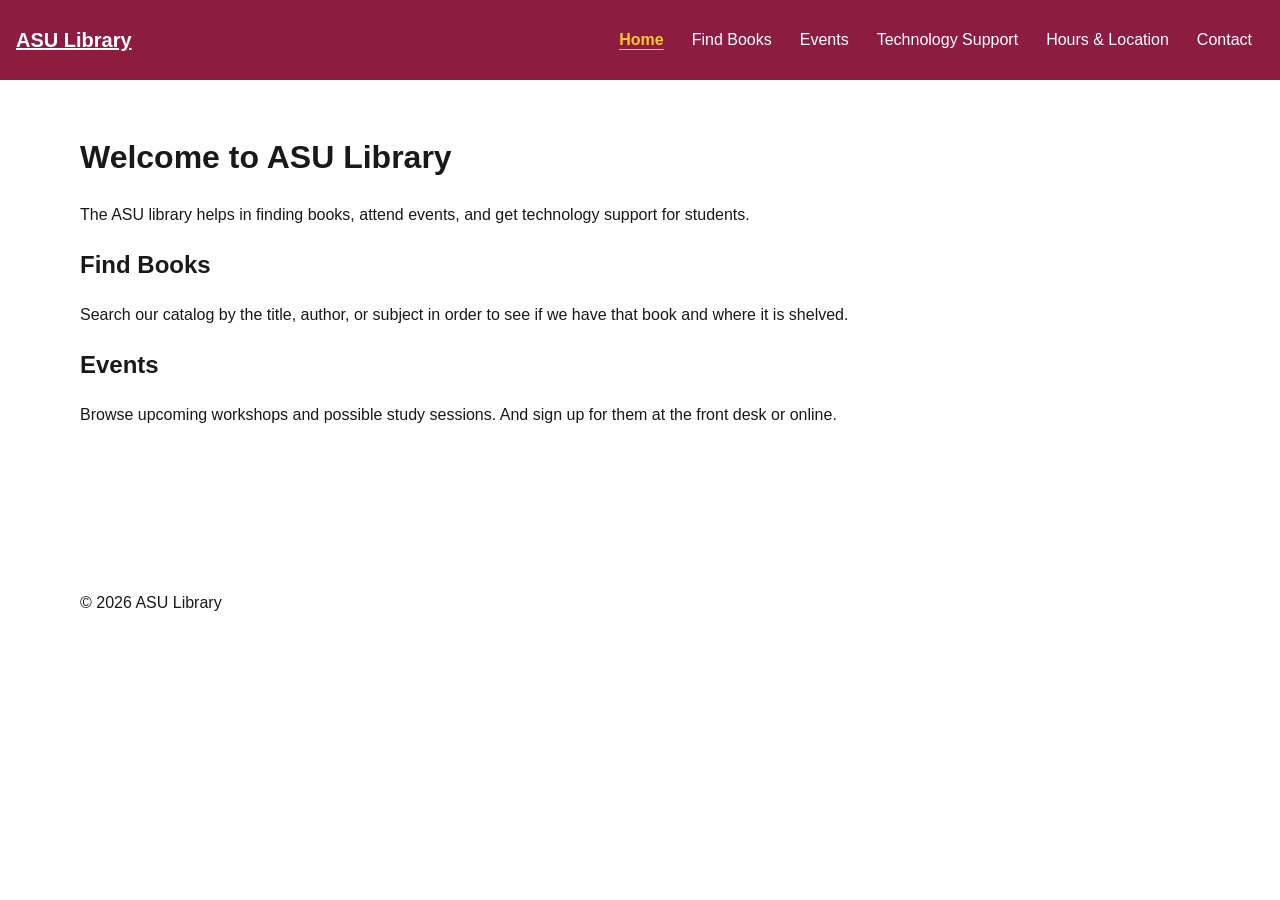
<file: index.html>
<!doctype html>
<html lang="en">

<head>
  <meta charset="utf-8">
  <meta name="viewport" content="width=device-width,initial-scale=1">
  <title>Home | ASU Library</title>
  <link rel="stylesheet" href="styles.css">
  <script src="navigation.js" defer></script>
</head>

<body>

  <a class="skip-link" href="#main">Skip to main content</a>

  <header class="site-header">

    <a class="brand" href="index.html">ASU Library</a>

    <nav aria-label="Primary navigation">

      <button class="menu-button" type="button" aria-controls="primary-nav" aria-expanded="false" hidden>Menu</button>

      <ul class="nav-list" id="primary-nav">
        <li><a href="index.html" aria-current="page">Home</a></li>
        <li><a href="index.html#find-books">Find Books</a></li>
        <li><a href="index.html#events">Events</a></li>
        <li><a href="support.html">Technology Support</a></li>
        <li><a href="visit.html">Hours &amp; Location</a></li>
        <li><a href="support.html#contact">Contact</a></li>
      </ul>

    </nav>

  </header>

  <main id="main">

    <h1>Welcome to ASU Library</h1>
    <p>The ASU library helps in finding books, attend events, and get technology support for students.</p>

    <h2 id="find-books">Find Books</h2>
    <p>Search our catalog by the title, author, or subject in order to see if we have that book and where it is shelved.</p>

    <h2 id="events">Events</h2>
    <p>Browse upcoming workshops and possible study sessions. And sign up for them at the front desk or online.</p>

  </main>

  <footer>
    <p>&copy; 2026 ASU Library</p>
  </footer>

</body>

</html>
</file>
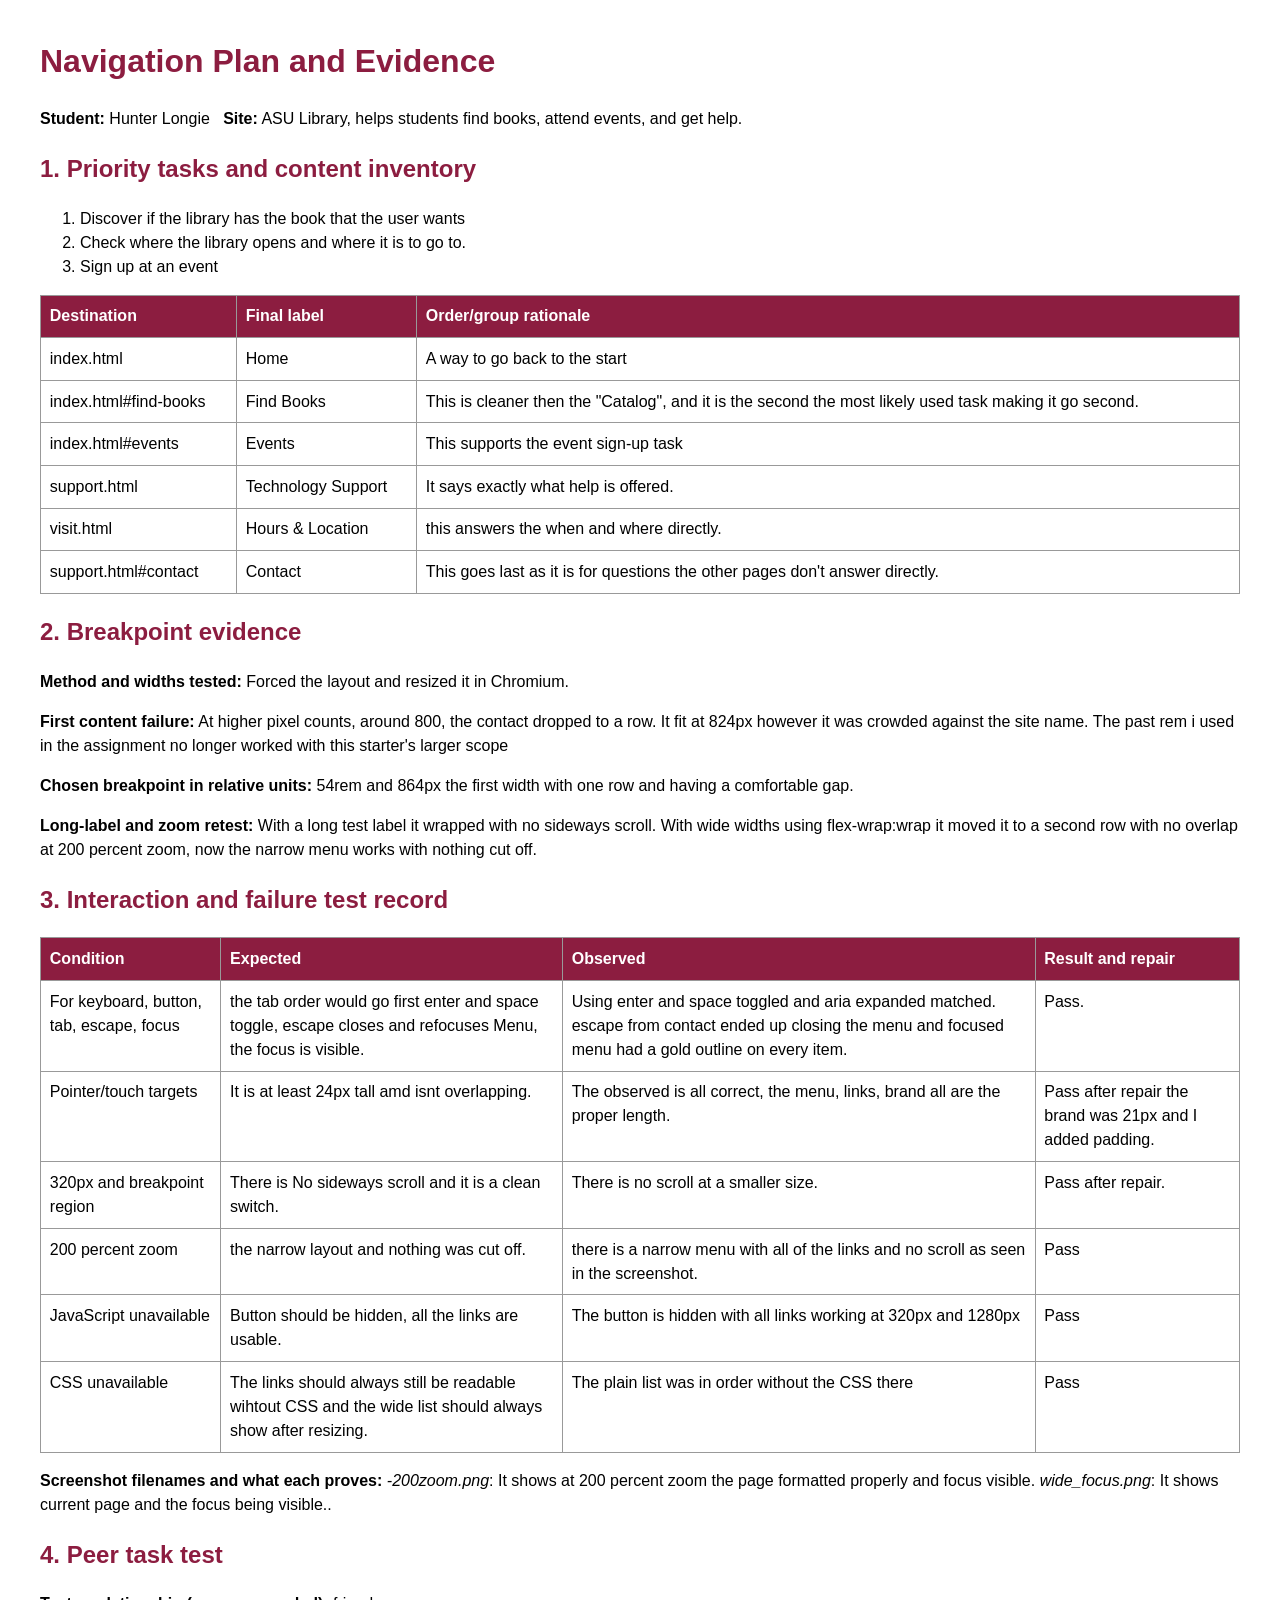
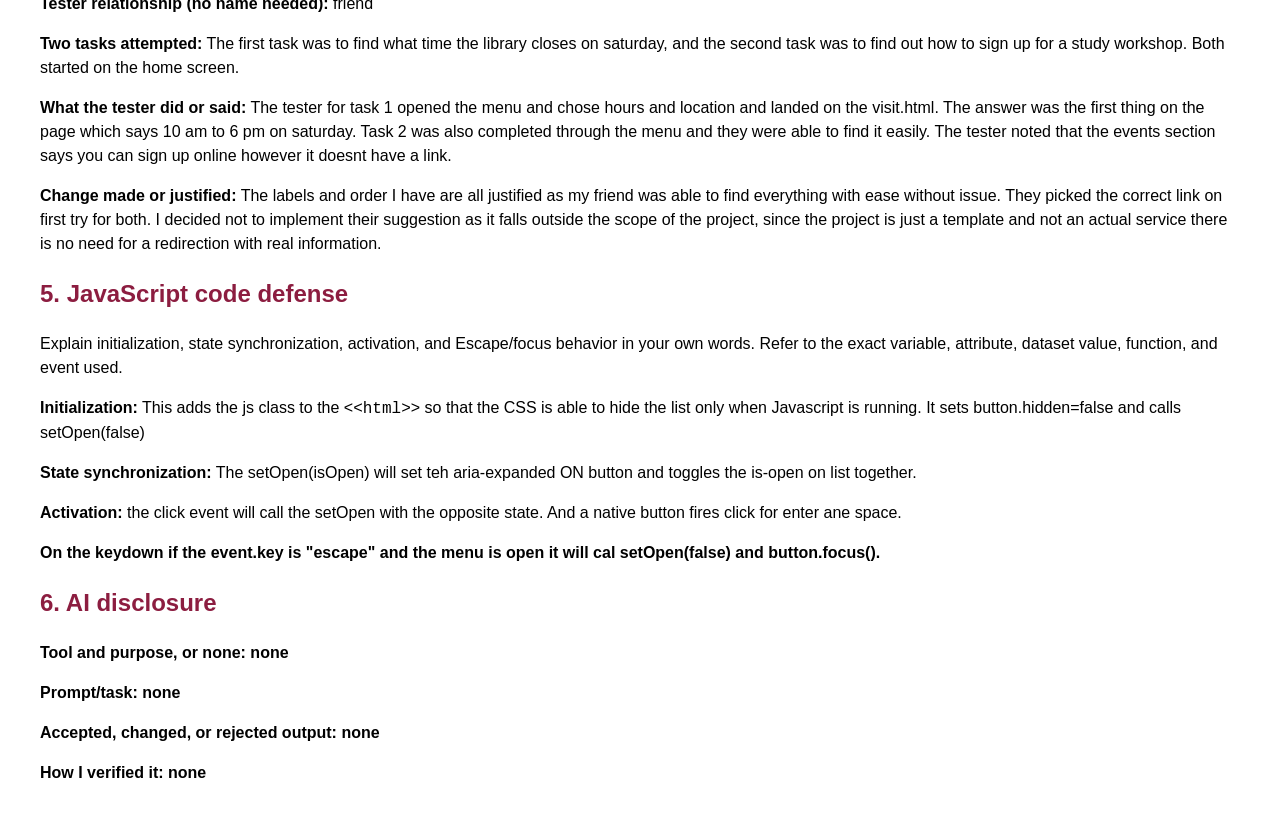
<file: navigation-plan.html>
<!doctype html>
<html lang="en">

<head>
  <meta charset="utf-8">
  <title>Navigation Plan and Evidence</title>
  <style>body{max-width:75rem;margin:auto;padding:1rem;font:1rem/1.5 Arial,sans-serif}h1,h2{color:#8c1d40}table{width:100%;border-collapse:collapse}th,td{border:1px solid #999;padding:.55rem;text-align:left;vertical-align:top}th{background:#8c1d40;color:#fff}</style>
</head>

<body>

<h1>Navigation Plan and Evidence</h1>
<p><strong>Student:</strong> Hunter Longie &nbsp; <strong>Site:</strong> ASU Library, helps students find books, attend events, and get help.</p>

<h2>1. Priority tasks and content inventory</h2>
<ol>
  <li>Discover if the library has the book that the user wants</li>
  <li>Check where the library opens and where it is to go to.</li>
  <li>Sign up at an event</li>
</ol>
<table>
  <tr>
    <th>Destination</th>
    <th>Final label</th>
    <th>Order/group rationale</th>
  </tr>
  <tr>
    <td>index.html</td>
    <td>Home</td>
    <td>A way to go back to the start</td>
  </tr>
  <tr>
    <td>index.html#find-books</td>
    <td>Find Books</td>
    <td>This is cleaner then the "Catalog", and it is the second the most likely used task making it go second.</td>
  </tr>
  <tr>
    <td>index.html#events</td>
    <td>Events</td>
    <td>This supports the event sign-up task</td>
  </tr>
  <tr>
    <td>support.html</td>
    <td>Technology Support</td>
    <td>It says exactly what help is offered.</td>
  </tr>
  <tr>
    <td>visit.html</td>
    <td>Hours &amp; Location</td>
    <td>this answers the when and where directly.</td>
  </tr>
  <tr>
    <td>support.html#contact</td>
    <td>Contact</td>
    <td>This goes last as it is for questions the other pages don't answer directly.</td>
  </tr>
</table>

<h2>2. Breakpoint evidence</h2>
<p><strong>Method and widths tested:</strong> Forced the layout and resized it in Chromium.</p>
<p><strong>First content failure:</strong> At higher pixel counts, around 800, the contact dropped to a row. It fit at 824px however it was crowded against the site name. The past rem i used in the assignment no longer worked with this starter's larger scope</p>
<p><strong>Chosen breakpoint in relative units:</strong> 54rem and 864px the first width with one row and having a comfortable gap.</p>
<p><strong>Long-label and zoom retest:</strong> With a long test label it wrapped with no sideways scroll. With wide widths using flex-wrap:wrap it moved it to a second row with no overlap at 200 percent zoom, now the narrow menu works with nothing cut off.</p>
<h2>3. Interaction and failure test record</h2>
<table>
  <tr>
    <th>Condition</th>
    <th>Expected</th>
    <th>Observed</th>
    <th>Result and repair</th>
  </tr>
  <tr>
    <td>For keyboard, button, tab, escape, focus</td>
    <td>the tab order would go first enter and space toggle, escape closes and refocuses Menu, the focus is visible.</td>
    <td>Using enter and space toggled and aria expanded matched. escape from contact ended up closing the menu and focused menu had a gold outline on every item.</td>
    <td>Pass.</td>
  </tr>
  <tr>
    <td>Pointer/touch targets</td>
    <td>It is at least 24px tall amd isnt overlapping.</td>
    <td>The observed is all correct, the menu, links, brand all are the proper length.</td>
    <td>Pass after repair the brand was 21px and I added padding.</td>
  </tr>
  <tr>
    <td>320px and breakpoint region</td>
    <td>There is No sideways scroll and it is a clean switch.</td>
    <td>There is no scroll at a smaller size.</td>
    <td>Pass after repair.</td>
  </tr>
  <tr>
    <td>200 percent zoom</td>
    <td>the narrow layout and nothing was cut off.</td>
    <td>there is a narrow menu with all of the links and no scroll as seen in the screenshot.</td>
    <td>Pass</td>
  </tr>
  <tr>
    <td>JavaScript unavailable</td>
    <td>Button should be hidden, all the links are usable.</td>
    <td>The button is hidden with all links working at 320px and 1280px</td>
    <td>Pass</td>
  </tr>
  <tr>
    <td>CSS unavailable</td>
    <td>The links should always still be readable wihtout CSS and the wide list should always show after resizing.</td>
    <td>The plain list was in order without the CSS there</td>
    <td>Pass</td>
  </tr>
</table>
<p><strong>Screenshot filenames and what each proves:</strong> <em>-200zoom.png</em>: It shows at 200 percent zoom the page formatted properly and focus visible. <em>wide_focus.png</em>: It shows current page and the focus being visible..</p>

<h2>4. Peer task test</h2>
<p><strong>Tester relationship (no name needed):</strong> friend</p>
<p><strong>Two tasks attempted:</strong> The first task was to find what time the library closes on saturday, and the second task was to find out how to sign up for a study workshop. Both started on the home screen.</p>
<p><strong>What the tester did or said:</strong> The tester for task 1 opened the menu and chose hours and location and landed on the visit.html. The answer was the first thing on the page which says 10 am to 6 pm on saturday. Task 2 was also completed through the menu and they were able to find it easily. The tester noted that the events section says you can sign up online however it doesnt have a link.</p>
<p><strong>Change made or justified:</strong> The labels and order I have are all justified as my friend was able to find everything with ease without issue. They picked the correct link on first try for both. I decided not to implement their suggestion as it falls outside the scope of the project, since the project is just a template and not an actual service there is no need for a redirection with real information.</p>

<h2>5. JavaScript code defense</h2>
<p>Explain initialization, state synchronization, activation, and Escape/focus behavior in your own words. Refer to the exact variable, attribute, dataset value, function, and event used.</p>
<p><strong>Initialization:</strong> This adds the js class to the <<code>&lt;html&gt;</code>> so that the CSS is able to hide the list only when Javascript is running. It sets button.hidden=false and calls setOpen(false)</p>
<p><strong>State synchronization:</strong> The setOpen(isOpen) will set teh aria-expanded ON button and toggles the is-open on list together.</p>
<p><strong>Activation:</strong> the click event will call the setOpen with the opposite state. And a native button fires click for enter ane space.</p>
<p><strong>On the keydown if the event.key is "escape" and the menu is open it will cal setOpen(false) and button.focus().</p>

<h2>6. AI disclosure</h2>
<p><strong>Tool and purpose, or none:</strong> none</p>
<p><strong>Prompt/task:</strong> none</p>
<p><strong>Accepted, changed, or rejected output:</strong> none</p>
<p><strong>How I verified it:</strong> none</p>

</body>

</html>
</file>
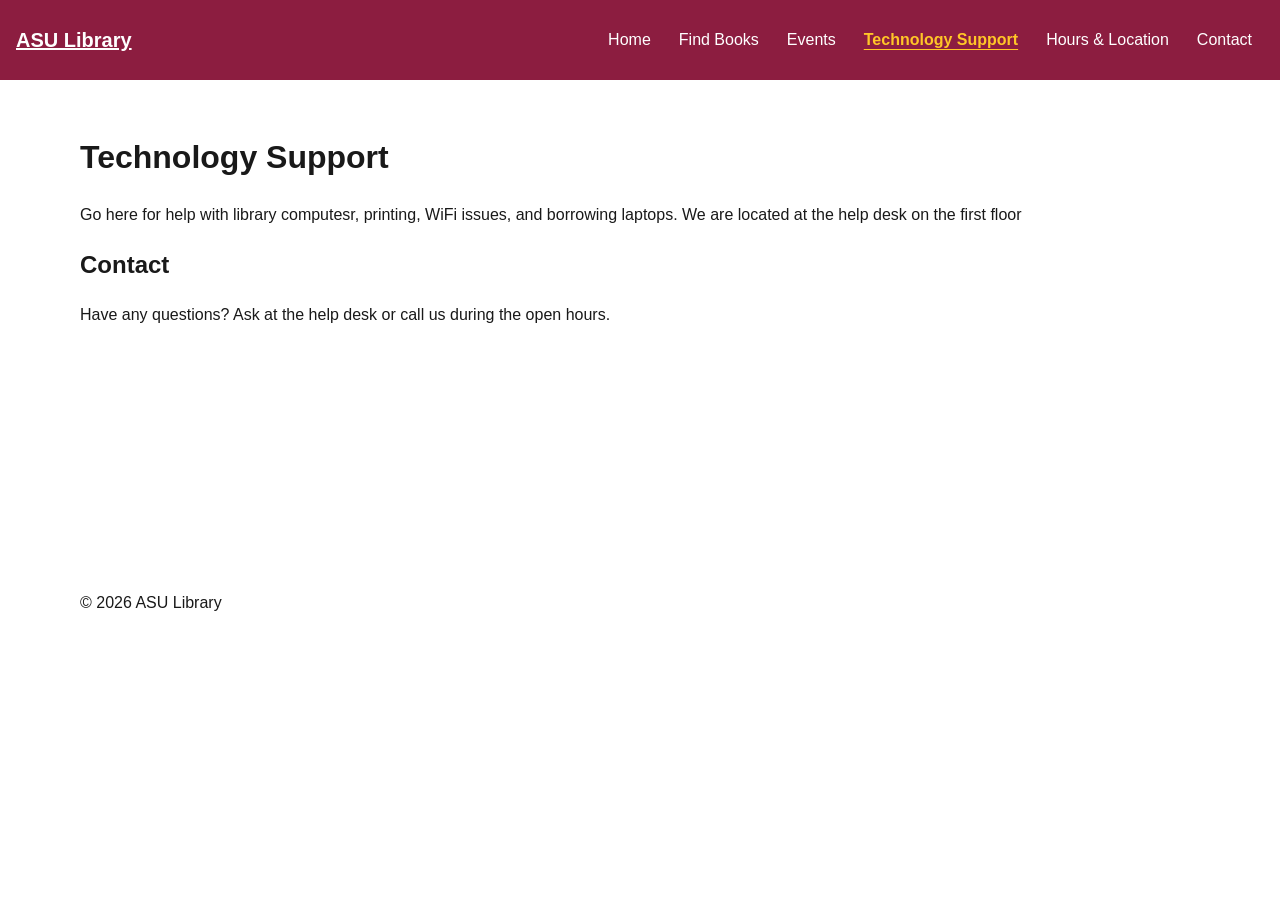
<file: support.html>
<!doctype html>
<html lang="en">

<head>
  <meta charset="utf-8">
  <meta name="viewport" content="width=device-width,initial-scale=1">
  <title>Technology Support | ASU Library</title>
  <link rel="stylesheet" href="styles.css">
  <script src="navigation.js" defer></script>
</head>

<body>

  <a class="skip-link" href="#main">Skip to main content</a>

  <header class="site-header">

    <a class="brand" href="index.html">ASU Library</a>

    <nav aria-label="Primary navigation">

      <button class="menu-button" type="button" aria-controls="primary-nav" aria-expanded="false" hidden>Menu</button>

      <ul class="nav-list" id="primary-nav">
        <li><a href="index.html">Home</a></li>
        <li><a href="index.html#find-books">Find Books</a></li>
        <li><a href="index.html#events">Events</a></li>
        <li><a href="support.html" aria-current="page">Technology Support</a></li>
        <li><a href="visit.html">Hours &amp; Location</a></li>
        <li><a href="support.html#contact">Contact</a></li>
      </ul>

    </nav>

  </header>

  <main id="main">

    <h1>Technology Support</h1>
    <p>Go here for help with library computesr, printing, WiFi issues, and borrowing laptops. We are located at the help desk on the first floor</p>

    <h2 id="contact">Contact</h2>
    <p>Have any questions? Ask at the help desk or call us during the open hours.</p>

  </main>

  <footer>
    <p>&copy; 2026 ASU Library</p>
  </footer>

</body>

</html>
</file>
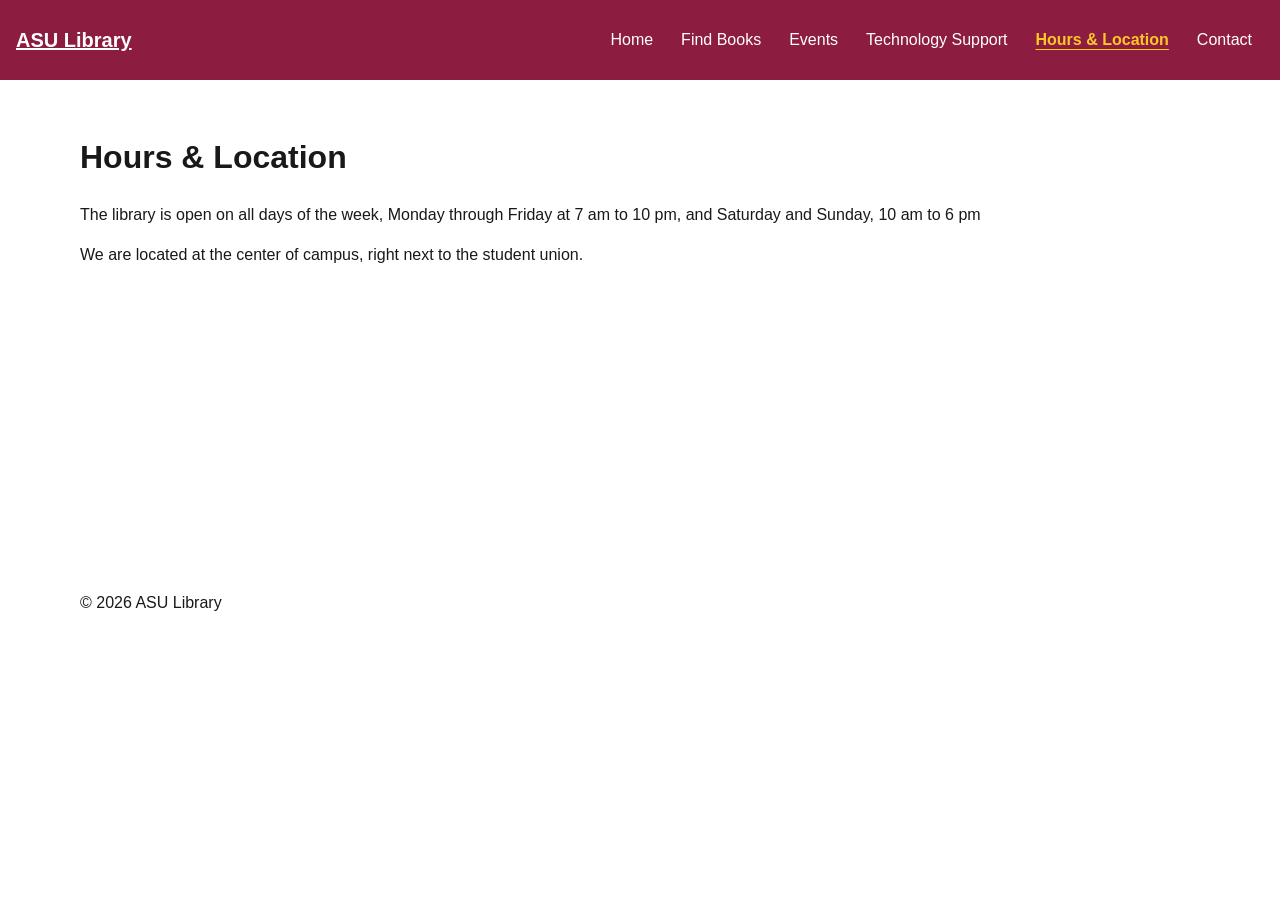
<file: visit.html>
<!doctype html>
<html lang="en">

<head>
  <meta charset="utf-8">
  <meta name="viewport" content="width=device-width,initial-scale=1">
  <title>Hours &amp; Location | ASU Library</title>
  <link rel="stylesheet" href="styles.css">
  <script src="navigation.js" defer></script>
</head>

<body>

  <a class="skip-link" href="#main">Skip to main content</a>

  <header class="site-header">

    <a class="brand" href="index.html">ASU Library</a>

    <nav aria-label="Primary navigation">

      <button class="menu-button" type="button" aria-controls="primary-nav" aria-expanded="false" hidden>Menu</button>

      <ul class="nav-list" id="primary-nav">
        <li><a href="index.html">Home</a></li>
        <li><a href="index.html#find-books">Find Books</a></li>
        <li><a href="index.html#events">Events</a></li>
        <li><a href="support.html">Technology Support</a></li>
        <li><a href="visit.html" aria-current="page">Hours &amp; Location</a></li>
        <li><a href="support.html#contact">Contact</a></li>
      </ul>

    </nav>

  </header>

  <main id="main">

    <h1>Hours &amp; Location</h1>
    <p>The library is open on all days of the week, Monday through Friday at 7 am to 10 pm, and Saturday and Sunday, 10 am to 6 pm</p>
    <p>We are located at the center of campus, right next to the student union.</p>

  </main>

  <footer>
    <p>&copy; 2026 ASU Library</p>
  </footer>

</body>

</html>
</file>
<file: styles.css>
:root {
  --brand: #8c1d40;
  --accent: #ffc627;
  --ink: #191919;
  --paper: #fff;
  --surface: #f1f1f1;
  --max: 70rem;
  --space: 1rem;
}

* {
  box-sizing: border-box;
}

body {
  margin: 0;
  color: var(--ink);
  background: var(--paper);
  font: 1rem/1.5 Arial, sans-serif;
}

.skip-link {
  position: absolute;
  left: .5rem;
  top: -6rem;
  z-index: 20;
  background: var(--paper);
  color: var(--ink);
  padding: .75rem;
}

.skip-link:focus {
  top: .5rem;
}

.site-header {
  background: var(--brand);
  color: var(--paper);
  padding: var(--space);
}

.brand {
  display: inline-block;
  padding-block: .5rem;
  color: inherit;
  font-size: 1.25rem;
  font-weight: 700;
}

.menu-button {
  margin-top: .75rem;
  min-height: 2.75rem;
  padding: .5rem 1rem;
  font: inherit;
  color: var(--brand);
  background: var(--paper);
  border: 2px solid var(--paper);
  border-radius: .25rem;
  cursor: pointer;
}

.nav-list {
  list-style: none;
  margin: .75rem 0 0;
  padding: 0;
  display: grid;
  gap: .25rem;
}

.nav-list a {
  display: block;
  color: var(--paper);
  padding: .75rem;
  text-decoration: none;
}

.nav-list a:hover {
  background: rgba(255,255,255,.15);
}

.nav-list a:active {
  background: rgba(255,255,255,.3);
}

.nav-list a[aria-current="page"] {
  color: var(--accent);
  font-weight: 700;
  text-decoration: underline;
  text-underline-offset: .25em;
}

a:focus-visible,
.menu-button:focus-visible {
  outline: 3px solid var(--accent);
  outline-offset: 2px;
}

.js .nav-list {
  display: none;
}

.js .nav-list.is-open {
  display: grid;
}

main,
footer {
  width: min(100% - 2rem, var(--max));
  margin-inline: auto;
}

main {
  min-height: 55vh;
  padding-block: 2rem;
}

@media (min-width: 54rem) {

  .site-header {
    display: flex;
    justify-content: space-between;
    align-items: center;
    gap: 1rem;
  }

  .js .menu-button {
    display: none;
  }

  .nav-list,
  .js .nav-list,
  .js .nav-list.is-open {
    display: flex;
    flex-wrap: wrap;
    margin: 0;
  }

}
</file>
